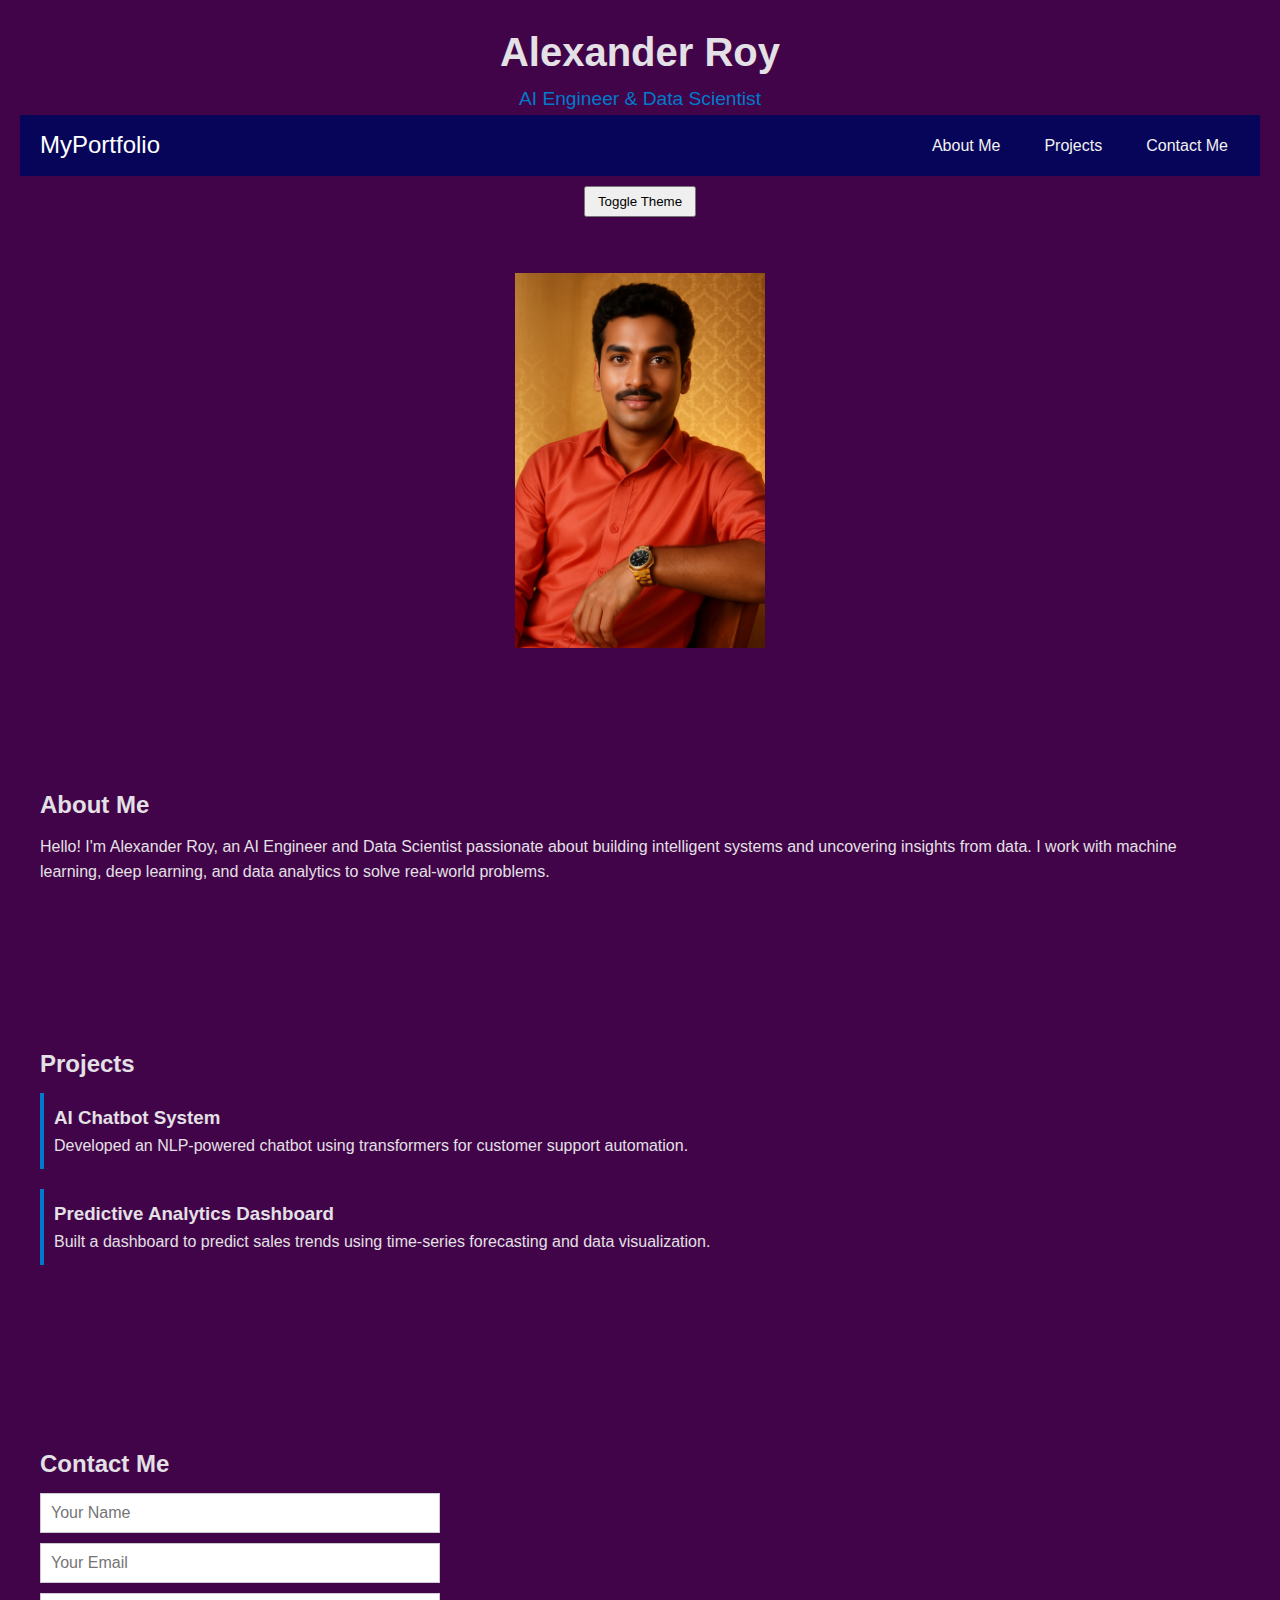
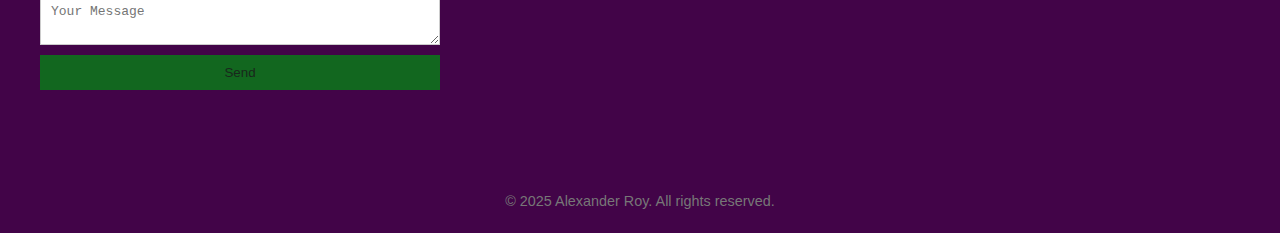
<file: index.html>
<!DOCTYPE html>
<html lang="en">
<head>
  <meta charset="UTF-8" />
  <meta name="viewport" content="width=device-width, initial-scale=1.0"/>
  <title>Alexander Roy - Portfolio</title>
  <link rel="stylesheet" href="New_portfolio.css" />
</head>
<body>
  <header>
    <h1>Alexander Roy</h1>
    <p>AI Engineer & Data Scientist</p>
    <nav class="navbar">
    <a href="#" class="navbar-brand">MyPortfolio</a>
    <div class="nav-links" id="navLinks">
      <a href="#about">About Me</a>
      <a href="#projects">Projects</a>
      <a href="#contact">Contact Me</a>
    </div>
    <div class="hamburger" id="hamburger">
      <span></span>
      <span></span>
      <span></span>
    </div>
  </nav>

    <button id="theme-toggle">Toggle Theme</button>
    <br>
    <br>
    <div id="div1">
        <img src="My_picture.png" width="250">
    </div>
  </header>
  <section id="about">
    <h2>About Me</h2>
    <p>Hello! I'm Alexander Roy, an AI Engineer and Data Scientist passionate about building intelligent systems and uncovering insights from data. I work with machine learning, deep learning, and data analytics to solve real-world problems.</p>
  </section>

  <section id="projects">
    <h2>Projects</h2>
    <div class="project">
      <h3>AI Chatbot System</h3>
      <p>Developed an NLP-powered chatbot using transformers for customer support automation.</p>
    </div>
    <div class="project">
      <h3>Predictive Analytics Dashboard</h3>
      <p>Built a dashboard to predict sales trends using time-series forecasting and data visualization.</p>
    </div>
  </section>

  <section id="contact">
    <h2>Contact Me</h2>
    <form>
      <input type="text" placeholder="Your Name" required />
      <input type="email" placeholder="Your Email" required />
      <textarea placeholder="Your Message" required></textarea>
      <button type="submit">Send</button>
    </form>
  </section>

  <footer>
    <p>&copy; 2025 Alexander Roy. All rights reserved.</p>
  </footer>

  <script src="New_portfolio.js"></script>
</body>
</html>
</file>
<file: New_portfolio.css>
:root {
  --bg-color: #fff;
  --text-color: #111;
  --accent-color: #007acc;
}

body.dark {
  --bg-color: #111;
  --text-color: #fff;
  --accent-color: #ee6f7d;
}

* {
  margin: 0;
  padding: 0;
  box-sizing: border-box;
}

body {
  font-family: sans-serif;
  background-color: #420448;
  color: rgb(227, 224, 230);
  line-height: 1.6;
  padding: 20px;
}

header {
  text-align: center;
  margin-bottom: 40px;
}

header h1 {
  font-size: 2.5em;
}

header p {
  font-size: 1.2em;
  color: var(--accent-color);
}

#theme-toggle {
  margin-top: 10px;
  padding: 6px 12px;
  cursor: pointer;
}

section {
  margin-bottom: 40px;
}

.project {
  margin-bottom: 20px;
  padding: 10px;
  border-left: 4px solid var(--accent-color);
}

form {
  display: flex;
  flex-direction: column;
  max-width: 400px;
}

form input,
form textarea {
  margin-bottom: 10px;
  padding: 10px;
  font-size: 1em;
  border: 1px solid #ccc;
}

form button {
  padding: 10px;
  background-color:rgb(18, 103, 31);
  color: #19271c;
  border: none;
  cursor: pointer;
}

form button:hover {
  background-color: #005f99;
}

footer {
  text-align: center;
  font-size: 0.9em;
  color: #777;
}
#div1{
  padding: 30px;
  background-color: #420448;
}
.navbar {
  background-color: #060559;
  padding: 10px 20px;
  display: flex;
  justify-content: space-between;
  align-items: center;
}

.navbar-brand {
  color: #fff;
  font-size: 24px;
  text-decoration: none;
}

/* Navigation links */
.nav-links {
  display: flex;
  gap: 20px;
}

.nav-links a {
  color: #f2f2f2;
  text-decoration: none;
  padding: 8px 12px;
  transition: background 0.3s;
}

.nav-links a:hover {
  background-color: #575757;
  border-radius: 4px;
}

/* Hamburger menu */
.hamburger {
  display: none;
  flex-direction: column;
  cursor: pointer;
}
/* bar designing */
.hamburger span {
  height: 4px;
  width: 25px;
  background: #fff;
  margin-bottom: 4px;
  border-radius: 2px;
}

/* Mobile styles */
@media (max-width: 768px) {
  .nav-links {
    display: none;
    flex-direction: column;
    background-color: #333;
    width: 100%;
    position: absolute;
    top: 60px;
    left: 0;
  }

  .nav-links.active {
    display: flex;
  }

  .hamburger {
    display: flex;
  }
}

/* Optional page section styles */
section {
  padding: 60px 20px;
}

section h2 {
  margin-bottom: 10px;
}
</file>
